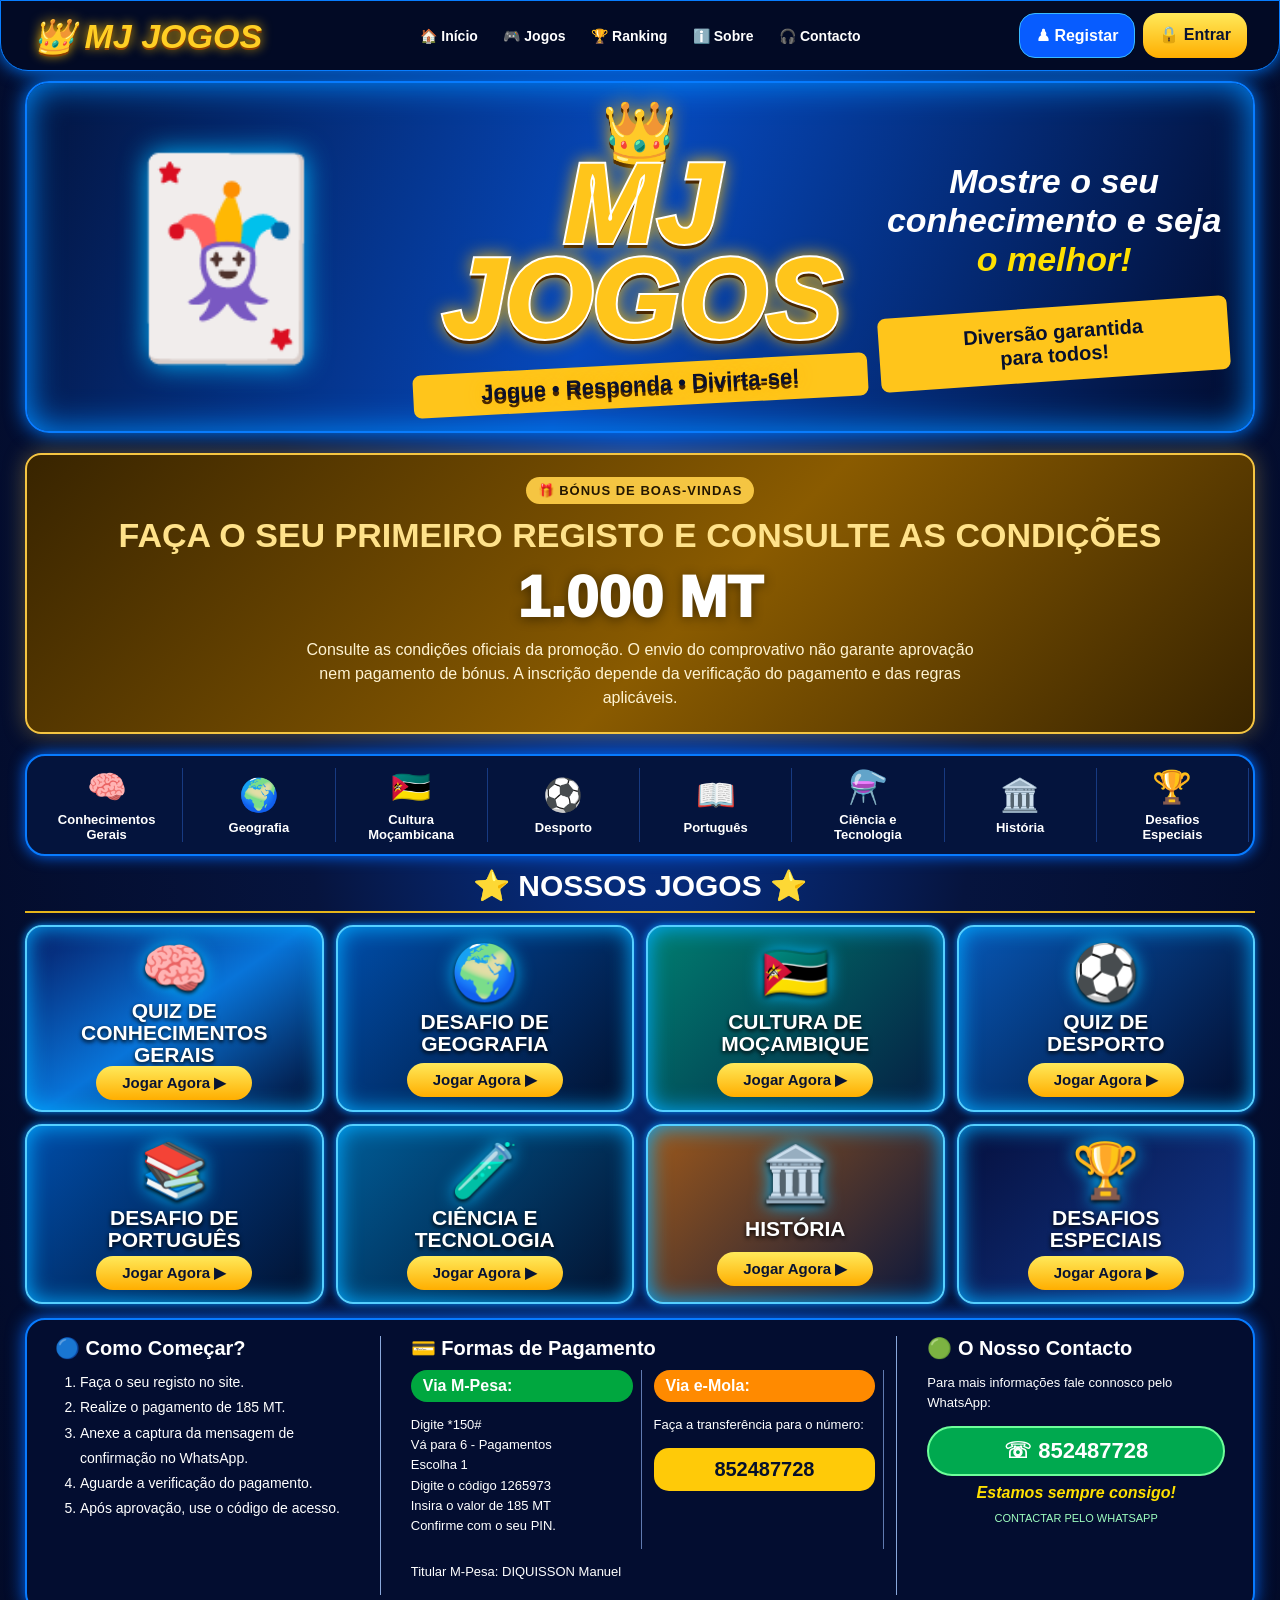
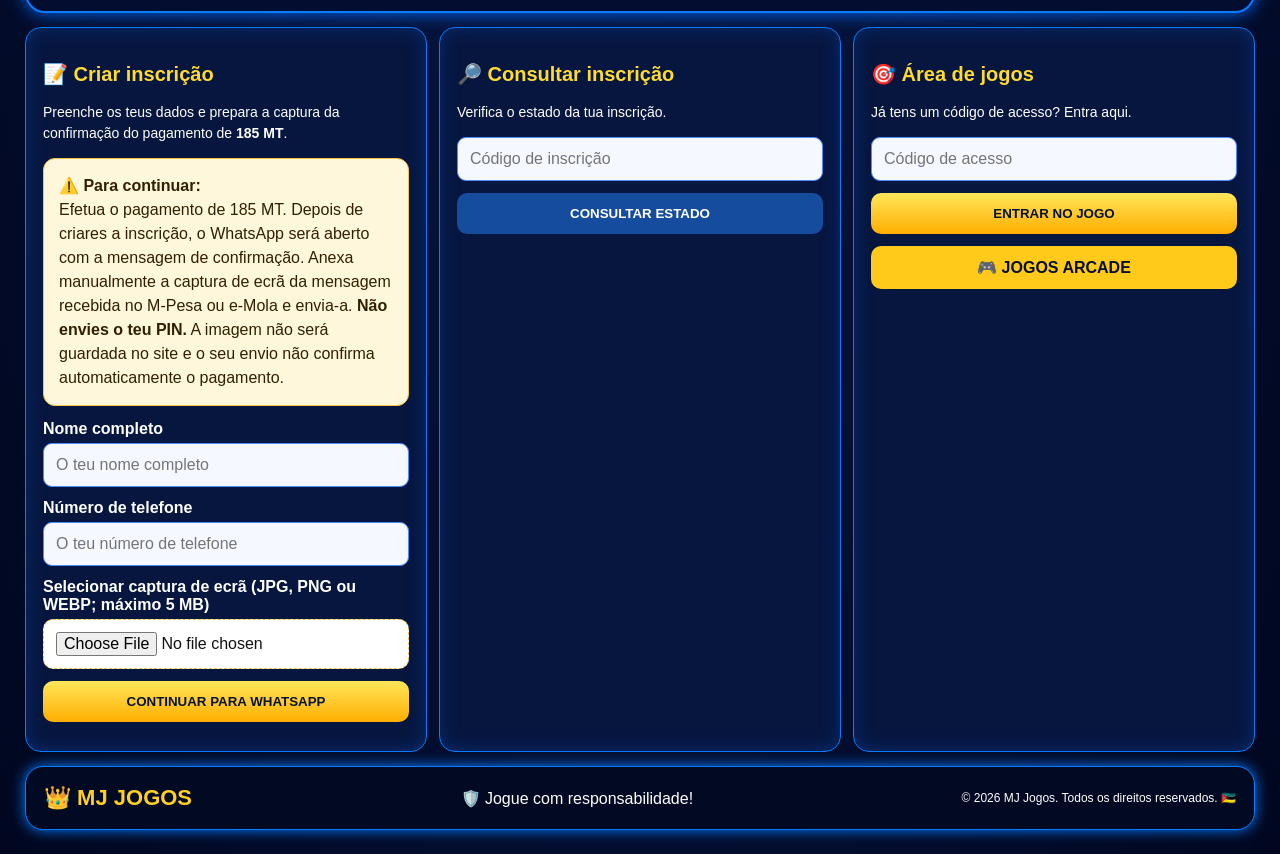
<file: public/index.html>
<!doctype html>
<html lang="pt">
<head>
<meta charset="utf-8"><meta name="viewport" content="width=device-width,initial-scale=1">
<title>MJ JOGOS</title><link rel="stylesheet" href="style.css">
<style>
.welcome-bonus{margin:20px 0;padding:22px 18px;text-align:center;border:2px solid #f5c542;border-radius:16px;background:linear-gradient(135deg,#382400,#8a5b00 55%,#382400);box-shadow:0 0 22px rgba(245,197,66,.35);color:#fff}
.welcome-bonus .bonus-tag{display:inline-block;padding:6px 12px;border-radius:30px;background:#f5c542;color:#241700;font-weight:900;font-size:13px;letter-spacing:1px}
.welcome-bonus h2{margin:12px 0 6px;color:#ffe28a;font-size:clamp(23px,5vw,34px);font-weight:900}
.welcome-bonus .bonus-amount{display:block;margin:8px 0;color:#fff;font-size:clamp(38px,9vw,58px);font-weight:1000;text-shadow:0 2px 12px rgba(0,0,0,.45)}
.welcome-bonus p{margin:7px auto 0;max-width:700px;line-height:1.5;color:#fff4d2}
.proof-instructions{margin:14px 0;padding:15px;border:1px solid #f5c542;border-radius:12px;background:#fff7dc;color:#302000;line-height:1.5}
#proof{display:block;width:100%;padding:12px;border:1px dashed #f5c542;border-radius:10px;background:#fff;color:#111}
</style>
</head>
<body>
<header class="top">
<a class="logo" href="#inicio">👑 <b>MJ JOGOS</b></a>
<nav><a href="#inicio">🏠 Início</a><a href="#jogos">🎮 Jogos</a><a href="#ranking">🏆 Ranking</a><a href="#sobre">ℹ️ Sobre</a><a href="#contacto">🎧 Contacto</a></nav>
<div class="actions"><a class="blue" href="#inscricao">♟ Registar</a><a class="yellow" href="#jogo">🔒 Entrar</a></div>
</header>
<main class="wrap">
<section class="hero" id="inicio"><div class="joker">🃏</div><div class="hero-brand"><div>👑</div><h1><span>MJ</span><br>JOGOS</h1><b>Jogue • Responda • Divirta-se!</b></div><div class="slogan"><h2>Mostre o seu conhecimento e seja <em>o melhor!</em></h2><strong>Diversão garantida<br>para todos!</strong></div></section>
<section class="welcome-bonus" aria-label="Bónus de primeiro registo">
<div class="bonus-tag">🎁 BÓNUS DE BOAS-VINDAS</div><h2>FAÇA O SEU PRIMEIRO REGISTO E CONSULTE AS CONDIÇÕES</h2>
<span class="bonus-amount">1.000 MT</span>
<p>Consulte as condições oficiais da promoção. O envio do comprovativo não garante aprovação nem pagamento de bónus. A inscrição depende da verificação do pagamento e das regras aplicáveis.</p>
</section>
<section class="categories"><a href="#jogos">🧠<small>Conhecimentos<br>Gerais</small></a><a href="#jogos">🌍<small>Geografia</small></a><a href="#jogos">🇲🇿<small>Cultura<br>Moçambicana</small></a><a href="#jogos">⚽<small>Desporto</small></a><a href="#jogos">📖<small>Português</small></a><a href="#jogos">⚗️<small>Ciência e<br>Tecnologia</small></a><a href="#jogos">🏛️<small>História</small></a><a href="#jogos">🏆<small>Desafios<br>Especiais</small></a></section>
<section id="jogos" class="games"><h2>⭐ NOSSOS JOGOS ⭐</h2><div class="cards">
<a href="#jogo" class="card c1"><i>🧠</i><b>QUIZ DE<br>CONHECIMENTOS<br>GERAIS</b><small>Jogar Agora ▶</small></a>
<a href="#jogo" class="card c2"><i>🌍</i><b>DESAFIO DE<br>GEOGRAFIA</b><small>Jogar Agora ▶</small></a>
<a href="#jogo" class="card c3"><i>🇲🇿</i><b>CULTURA DE<br>MOÇAMBIQUE</b><small>Jogar Agora ▶</small></a>
<a href="#jogo" class="card c4"><i>⚽</i><b>QUIZ DE<br>DESPORTO</b><small>Jogar Agora ▶</small></a>
<a href="#jogo" class="card c5"><i>📚</i><b>DESAFIO DE<br>PORTUGUÊS</b><small>Jogar Agora ▶</small></a>
<a href="#jogo" class="card c6"><i>🧪</i><b>CIÊNCIA E<br>TECNOLOGIA</b><small>Jogar Agora ▶</small></a>
<a href="#jogo" class="card c7"><i>🏛️</i><b>HISTÓRIA</b><small>Jogar Agora ▶</small></a>
<a href="#jogo" class="card c8"><i>🏆</i><b>DESAFIOS<br>ESPECIAIS</b><small>Jogar Agora ▶</small></a></div></section>
<section class="info" id="sobre">
<div><h3>🔵 Como Começar?</h3><ol><li>Faça o seu registo no site.</li><li>Realize o pagamento de 185 MT.</li><li>Anexe a captura da mensagem de confirmação no WhatsApp.</li><li>Aguarde a verificação do pagamento.</li><li>Após aprovação, use o código de acesso.</li></ol></div>
<div id="pagamento"><h3>💳 Formas de Pagamento</h3><div class="paygrid"><article><b class="green">Via M-Pesa:</b><p>Digite *150#<br>Vá para 6 - Pagamentos<br>Escolha 1<br>Digite o código 1265973<br>Insira o valor de 185 MT<br>Confirme com o seu PIN.</p></article><article><b class="orange">Via e-Mola:</b><p>Faça a transferência para o número:</p><strong class="number">852487728</strong></article></div><p>Titular M-Pesa: DIQUISSON Manuel</p></div>
<div id="contacto"><h3>🟢 O Nosso Contacto</h3><p>Para mais informações fale connosco pelo WhatsApp:</p><a class="whatsapp" href="https://wa.me/258852487728">☏ 852487728</a><em>Estamos sempre consigo!</em><a class="proof" href="https://wa.me/258852487728">CONTACTAR PELO WHATSAPP</a></div>
</section>
<section class="forms">
<section class="panel" id="inscricao"><h2>📝 Criar inscrição</h2><p>Preenche os teus dados e prepara a captura da confirmação do pagamento de <b>185 MT</b>.</p>
<div class="proof-instructions"><b>⚠️ Para continuar:</b><br>Efetua o pagamento de 185 MT. Depois de criares a inscrição, o WhatsApp será aberto com a mensagem de confirmação. Anexa manualmente a captura de ecrã da mensagem recebida no M-Pesa ou e-Mola e envia-a. <b>Não envies o teu PIN.</b> A imagem não será guardada no site e o seu envio não confirma automaticamente o pagamento.</div>
<form id="form">
<label for="name">Nome completo</label><input id="name" required maxlength="70" placeholder="O teu nome completo">
<label for="phone">Número de telefone</label><input id="phone" required inputmode="tel" placeholder="O teu número de telefone">
<label for="proof">Selecionar captura de ecrã (JPG, PNG ou WEBP; máximo 5 MB)</label>
<input id="proof" type="file" accept="image/jpeg,image/png,image/webp" required>
<button type="submit">CONTINUAR PARA WHATSAPP</button>
</form><div id="result" aria-live="polite"></div></section>
<section class="panel"><h2>🔎 Consultar inscrição</h2><p>Verifica o estado da tua inscrição.</p><input id="check" placeholder="Código de inscrição"><button id="checkBtn" class="secondary">CONSULTAR ESTADO</button><div id="status"></div></section>
<section class="panel" id="jogo"><h2>🎯 Área de jogos</h2><p>Já tens um código de acesso? Entra aqui.</p><input id="gameCode" placeholder="Código de acesso"><button id="playBtn">ENTRAR NO JOGO</button><div id="game"></div><a class="arcade" href="arcade.html">🎮 JOGOS ARCADE</a></section>
</section>
<footer><b>👑 MJ JOGOS</b><span>🛡️ Jogue com responsabilidade!</span><small>© 2026 MJ Jogos. Todos os direitos reservados. 🇲🇿</small><p>O teu PIN M-Pesa/e-Mola é pessoal. Nunca o partilhes.</p></footer>
</main><script src="app.js"></script></body></html>
</file>
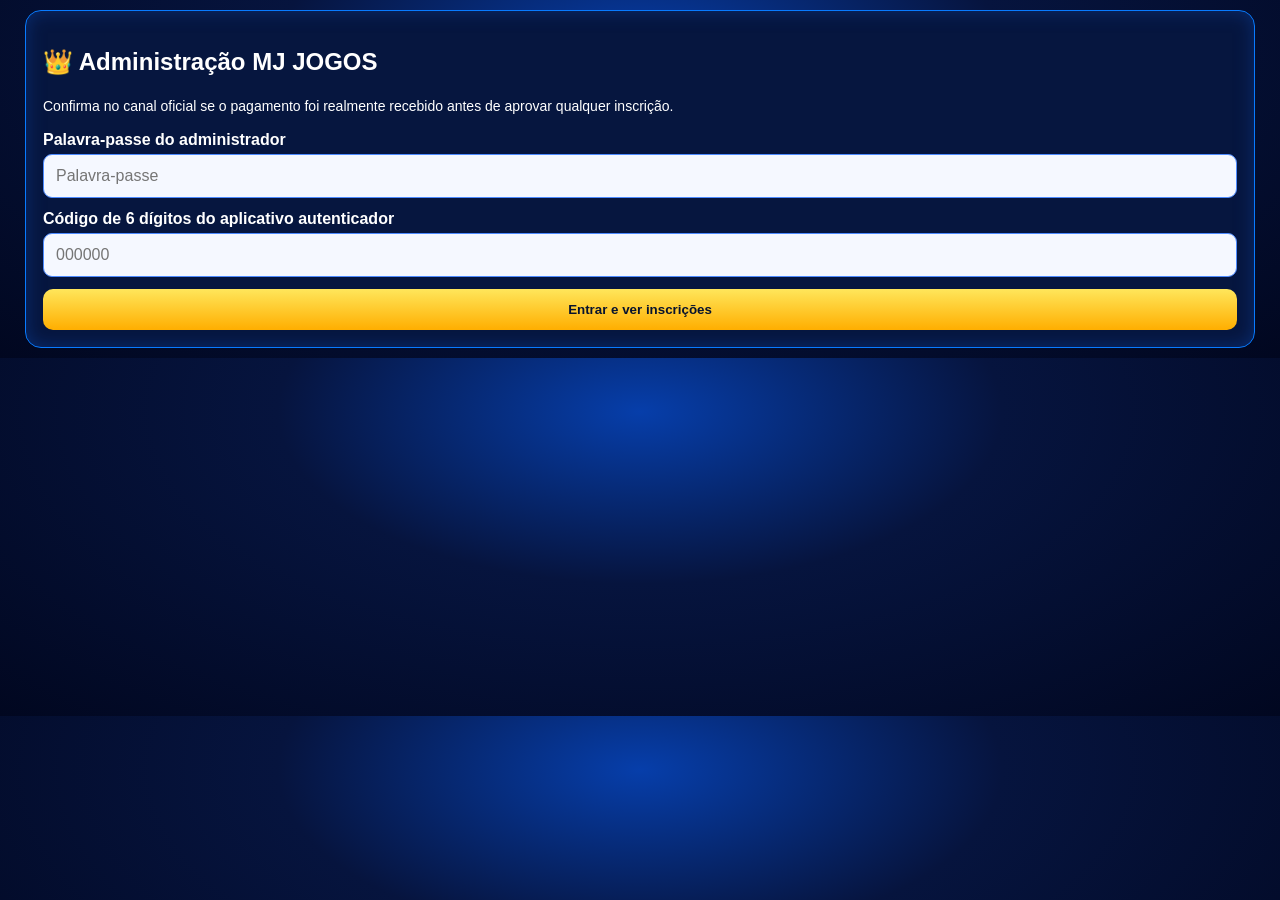
<file: public/admin.html>
<!doctype html>
<html lang="pt">
<head>
<meta charset="utf-8">
<meta name="viewport" content="width=device-width,initial-scale=1">
<meta name="robots" content="noindex,nofollow">
<title>Administração - MJ JOGOS</title>
<link rel="stylesheet" href="style.css">
</head>
<body>
<main class="wrap">
<section class="panel">
<h1>👑 Administração MJ JOGOS</h1>
<p>Confirma no canal oficial se o pagamento foi realmente recebido antes de aprovar qualquer inscrição.</p>

<label for="pass">Palavra-passe do administrador</label>
<input id="pass" type="password" autocomplete="current-password" placeholder="Palavra-passe">

<label for="otp">Código de 6 dígitos do aplicativo autenticador</label>
<input id="otp" type="text" inputmode="numeric" autocomplete="one-time-code"
       maxlength="6" pattern="[0-9]{6}" placeholder="000000">

<button id="load" type="button">Entrar e ver inscrições</button>
<div id="msg" role="status" aria-live="polite"></div>
<div id="list"></div>
</section>
</main>

<script>
const $ = id => document.getElementById(id);

function auth() {
  return {
    "X-Admin-Password": $("pass").value.trim(),
    "X-Admin-TOTP": $("otp").value.replace(/\s+/g, ""),
    "Content-Type": "application/json"
  };
}

function safe(v) {
  return String(v ?? "").replace(/[&<>"']/g, c =>
    ({"&":"&amp;","<":"&lt;",">":"&gt;",'"':"&quot;","'":"&#39;"}[c])
  );
}

$("load").addEventListener("click", loadPlayers);
$("otp").addEventListener("keydown", e => {
  if (e.key === "Enter") loadPlayers();
});
$("pass").addEventListener("keydown", e => {
  if (e.key === "Enter") $("otp").focus();
});

async function request(url, options = {}) {
  const response = await fetch(url, {
    ...options,
    headers: { ...auth(), ...(options.headers || {}) },
    cache: "no-store"
  });
  const data = await response.json().catch(() => ({}));
  if (!response.ok) throw new Error(data.error || "Não foi possível concluir a operação.");
  return data;
}

async function loadPlayers() {
  $("msg").textContent = "A verificar credenciais...";
  $("list").innerHTML = "";

  try {
    const players = await request("/api/admin/players");
    $("msg").textContent = players.length + " inscrição(ões).";

    $("list").innerHTML = players.map(p => `
      <article class="panel">
        <b>${safe(p.name)}</b>
        <p>Telefone: ${safe(p.phone)}<br>
        Inscrição: ${safe(p.id)}<br>
        Estado: ${safe(p.status === "approved" ? "Aprovada" :
          p.status === "blocked" ? "Bloqueada" : "Pendente")}</p>
        ${p.status === "approved"
          ? `<p>Código de acesso: <b>${safe(p.accessCode || "")}</b></p>
             <button data-block="${safe(p.id)}" type="button">BLOQUEAR JOGADOR</button>`
          : p.status === "pending"
            ? `<button data-approve="${safe(p.id)}" type="button">CONFIRMAR PAGAMENTO E APROVAR</button>
               <button data-block="${safe(p.id)}" type="button">BLOQUEAR</button>`
            : ""}
      </article>
    `).join("");

    $("list").querySelectorAll("[data-approve]").forEach(button => {
      button.addEventListener("click", () => approve(button.dataset.approve));
    });
    $("list").querySelectorAll("[data-block]").forEach(button => {
      button.addEventListener("click", () => blockPlayer(button.dataset.block));
    });
  } catch (error) {
    $("msg").textContent = error.message;
  }
}

async function approve(id) {
  if (!confirm("Só continua se verificaste o recebimento real do pagamento. Aprovar esta inscrição?")) return;
  await adminAction("/api/admin/approve", id, "Inscrição aprovada.");
}

async function blockPlayer(id) {
  if (!confirm("Queres bloquear este jogador e invalidar o código de acesso?")) return;
  await adminAction("/api/admin/block", id, "Jogador bloqueado.");
}

async function adminAction(url, id, success) {
  try {
    await request(url, {
      method: "POST",
      body: JSON.stringify({ id })
    });
    $("msg").textContent = success;
    await loadPlayers();
  } catch (error) {
    $("msg").textContent = error.message;
  }
}
</script>
</body>
</html>
</file>
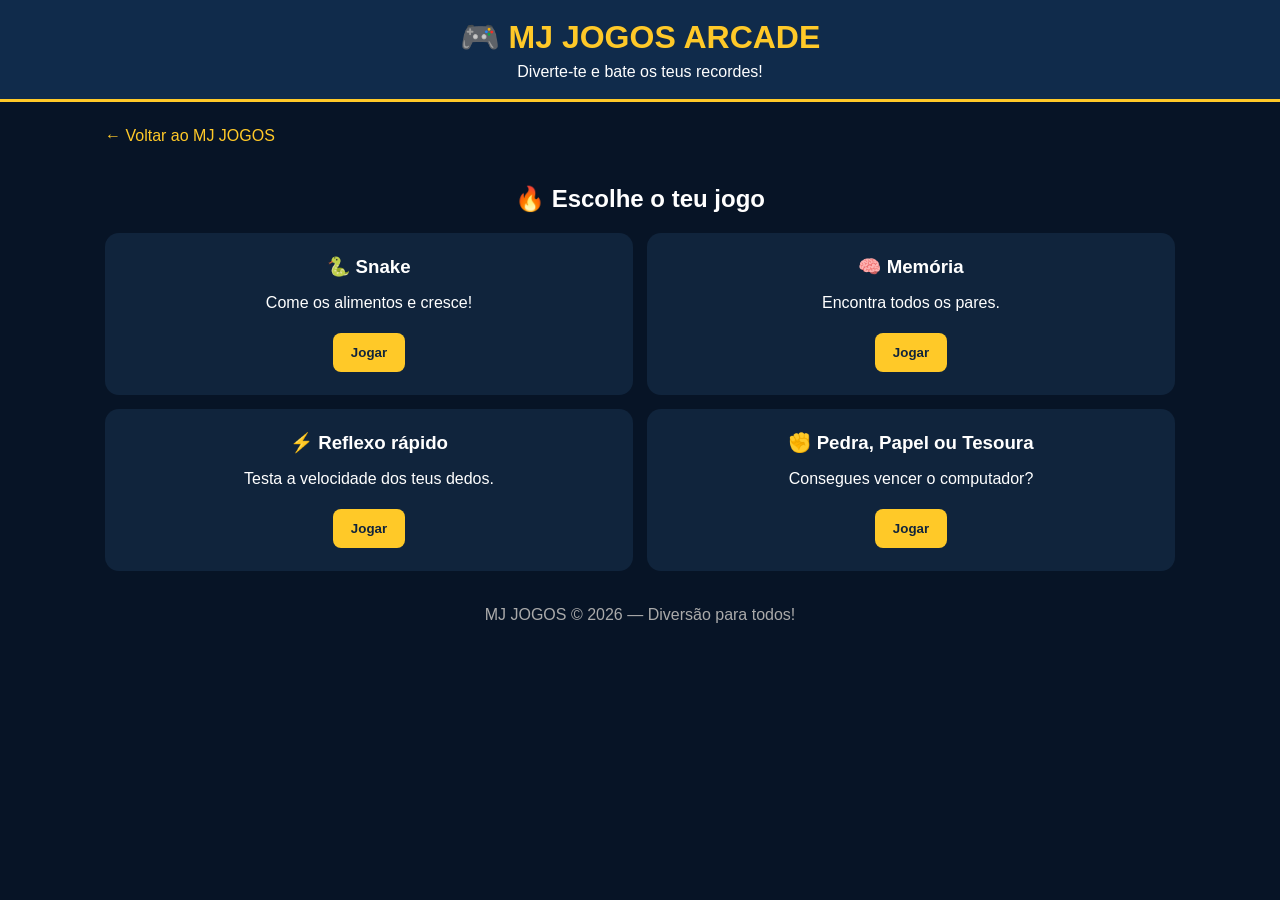
<file: public/arcade.html>
<!DOCTYPE html>
<html lang="pt">
<head>
<meta charset="UTF-8">
<meta name="viewport" content="width=device-width, initial-scale=1">
<title>MJ JOGOS - Arcade</title>

<style>
*{box-sizing:border-box}
body{
 margin:0;
 background:#071426;
 color:white;
 font-family:Arial,sans-serif;
}
header{
 background:#102b4b;
 padding:18px;
 text-align:center;
 border-bottom:3px solid #ffc928;
}
header h1{color:#ffc928;margin:0}
header p{margin:7px 0 0}
.container{
 max-width:1100px;
 margin:auto;
 padding:15px;
}
.voltar{
 display:inline-block;
 color:#ffc928;
 text-decoration:none;
 margin:10px 0 20px;
}
h2{text-align:center}
.jogos{
 display:grid;
 grid-template-columns:repeat(2,1fr);
 gap:14px;
}
.card{
 background:#10243c;
 padding:18px;
 border-radius:14px;
 text-align:center;
}
.card h3{margin:5px}
.card button,.btn{
 background:#ffc928;
 color:#10243c;
 border:0;
 border-radius:8px;
 padding:12px 18px;
 font-weight:bold;
 cursor:pointer;
 margin:5px;
}
.game{
 display:none;
 background:#10243c;
 padding:18px;
 margin-top:18px;
 border-radius:14px;
 text-align:center;
}
.game.active{display:block}
#snake{
 background:#06101e;
 border:2px solid #ffc928;
 max-width:100%;
}
#memoryBoard{
 display:grid;
 grid-template-columns:repeat(4,1fr);
 gap:8px;
 max-width:380px;
 margin:15px auto;
}
.memory{
 height:65px;
 background:#24476a;
 border:0;
 border-radius:8px;
 font-size:27px;
 cursor:pointer;
}
.memory.open{background:#ffc928}
#tapArea{
 background:#183b5b;
 padding:35px 10px;
 border-radius:12px;
 margin:15px 0;
 font-size:20px;
}
#tapButton{
 width:100%;
 padding:25px;
 font-size:22px;
}
.score{
 color:#ffc928;
 font-weight:bold;
}
footer{
 text-align:center;
 padding:20px;
 color:#aaa;
}
@media(max-width:600px){
 .jogos{grid-template-columns:1fr}
 .card{padding:14px}
}
</style>
</head>

<body>

<header>
<h1>🎮 MJ JOGOS ARCADE</h1>
<p>Diverte-te e bate os teus recordes!</p>
</header>

<div class="container">

<a href="index.html" class="voltar">← Voltar ao MJ JOGOS</a>

<h2>🔥 Escolhe o teu jogo</h2>

<div class="jogos">

<div class="card">
<h3>🐍 Snake</h3>
<p>Come os alimentos e cresce!</p>
<button onclick="abrir('snakeGame')">Jogar</button>
</div>

<div class="card">
<h3>🧠 Memória</h3>
<p>Encontra todos os pares.</p>
<button onclick="abrir('memoryGame');novoMemory()">Jogar</button>
</div>

<div class="card">
<h3>⚡ Reflexo rápido</h3>
<p>Testa a velocidade dos teus dedos.</p>
<button onclick="abrir('tapGame')">Jogar</button>
</div>

<div class="card">
<h3>✊ Pedra, Papel ou Tesoura</h3>
<p>Consegues vencer o computador?</p>
<button onclick="abrir('rpsGame')">Jogar</button>
</div>

</div>

<!-- SNAKE -->
<div class="game" id="snakeGame">
<h2>🐍 Snake</h2>
<p>Pontos: <span id="snakeScore" class="score">0</span></p>
<canvas id="snake" width="300" height="300"></canvas>
<p>Usa as setas do teclado ou os botões.</p>

<div>
<button onclick="direcao(0,-1)">⬆️</button><br>
<button onclick="direcao(-1,0)">⬅️</button>
<button onclick="direcao(0,1)">⬇️</button>
<button onclick="direcao(1,0)">➡️</button>
</div>

<button onclick="iniciarSnake()">Começar novamente</button>
</div>

<!-- MEMORIA -->
<div class="game" id="memoryGame">
<h2>🧠 Jogo da Memória</h2>
<p>Pares encontrados: <span id="pares" class="score">0</span>/8</p>
<div id="memoryBoard"></div>
<button onclick="novoMemory()">Recomeçar</button>
</div>

<!-- REFLEXO -->
<div class="game" id="tapGame">
<h2>⚡ Reflexo Rápido</h2>
<p id="tapMessage">Carrega em começar e espera o verde.</p>
<div id="tapArea">🔴 ESPERA</div>
<button onclick="startTap()">Começar</button>
<button id="tapButton" onclick="clicarTap()" disabled>CLICA AQUI!</button>
<p>Tempo: <span id="tapScore" class="score">--</span></p>
</div>

<!-- PEDRA PAPEL TESOURA -->
<div class="game" id="rpsGame">
<h2>✊ Pedra, Papel ou Tesoura</h2>
<p>Escolhe a tua jogada:</p>
<button onclick="rps('Pedra')">✊ Pedra</button>
<button onclick="rps('Papel')">✋ Papel</button>
<button onclick="rps('Tesoura')">✌️ Tesoura</button>
<h3 id="rpsResult">Boa sorte!</h3>
<p id="rpsScore" class="score">Vitórias: 0 | Derrotas: 0 | Empates: 0</p>
</div>

</div>

<footer>
MJ JOGOS © 2026 — Diversão para todos!
</footer>

<script>
function abrir(id){
 document.querySelectorAll('.game').forEach(g=>g.classList.remove('active'));
 document.getElementById(id).classList.add('active');
}

// SNAKE
const canvas=document.getElementById('snake');
const ctx=canvas.getContext('2d');
let cobra,comida,dx,dy,pontos,timer;

function iniciarSnake(){
 clearInterval(timer);
 cobra=[{x:150,y:150},{x:140,y:150},{x:130,y:150}];
 dx=10;dy=0;pontos=0;
 document.getElementById('snakeScore').textContent=0;
 criarComida();
 desenharSnake();
 timer=setInterval(moverSnake,120);
}

function criarComida(){
 comida={
  x:Math.floor(Math.random()*29)*10,
  y:Math.floor(Math.random()*29)*10
 };
}

function desenharSnake(){
 ctx.fillStyle='#06101e';
 ctx.fillRect(0,0,300,300);
 ctx.fillStyle='#ffc928';
 cobra.forEach(p=>ctx.fillRect(p.x,p.y,9,9));
 ctx.fillStyle='#ff4747';
 ctx.fillRect(comida.x,comida.y,10,10);
}

function moverSnake(){
 let cab={x:cobra[0].x+dx,y:cobra[0].y+dy};

 if(cab.x<0||cab.x>=300||cab.y<0||cab.y>=300||
 cobra.some(p=>p.x===cab.x&&p.y===cab.y)){
  clearInterval(timer);
  alert('Fim do jogo! Pontos: '+pontos);
  return;
 }

 cobra.unshift(cab);

 if(cab.x===comida.x&&cab.y===comida.y){
  pontos+=10;
  document.getElementById('snakeScore').textContent=pontos;
  criarComida();
 }else cobra.pop();

 desenharSnake();
}

function direcao(x,y){
 if(dx===-x*10&&dy===-y*10)return;
 if(x!==0||y!==0){dx=x*10;dy=y*10;}
}

document.addEventListener('keydown',e=>{
 if(e.key==='ArrowUp')direcao(0,-1);
 if(e.key==='ArrowDown')direcao(0,1);
 if(e.key==='ArrowLeft')direcao(-1,0);
 if(e.key==='ArrowRight')direcao(1,0);
});

iniciarSnake();
clearInterval(timer);

// MEMORIA
const emojis=['🍎','🍌','🍇','🍓','🍒','🍍','🥝','🍉'];
let cartas=[],primeira=null,bloqueado=false,pares=0;

function novoMemory(){
 cartas=[...emojis,...emojis].sort(()=>Math.random()-.5);
 primeira=null;
 bloqueado=false;
 pares=0;
 document.getElementById('pares').textContent=0;

 const board=document.getElementById('memoryBoard');
 board.innerHTML='';

 cartas.forEach((emoji,i)=>{
  const b=document.createElement('button');
  b.className='memory';
  b.textContent='❓';
  b.onclick=()=>virar(b,emoji);
  board.appendChild(b);
 });
}

function virar(botao,emoji){
 if(bloqueado||botao.classList.contains('open'))return;

 botao.textContent=emoji;
 botao.classList.add('open');

 if(!primeira){
  primeira={botao,emoji};
  return;
 }

 if(primeira.emoji===emoji){
  pares++;
  document.getElementById('pares').textContent=pares;
  primeira=null;
  if(pares===8)setTimeout(()=>alert('Parabéns! Encontraste todos os pares!'),300);
 }else{
  bloqueado=true;
  const anterior=primeira;
  primeira=null;
  setTimeout(()=>{
   anterior.botao.textContent='❓';
   botao.textContent='❓';
   anterior.botao.classList.remove('open');
   botao.classList.remove('open');
   bloqueado=false;
  },800);
 }
}

novoMemory();

// REFLEXO
let tapTimer=null,tempoInicio=0,pronto=false;

function startTap(){
 clearTimeout(tapTimer);
 pronto=false;
 document.getElementById('tapButton').disabled=true;
 document.getElementById('tapArea').textContent='🔴 ESPERA...';
 document.getElementById('tapScore').textContent='--';

 tapTimer=setTimeout(()=>{
  document.getElementById('tapArea').textContent='🟢 AGORA!';
  tempoInicio=performance.now();
  pronto=true;
  document.getElementById('tapButton').disabled=false;
 },1500+Math.random()*3000);
}

function clicarTap(){
 if(!pronto)return;
 const tempo=Math.round(performance.now()-tempoInicio);
 pronto=false;
 document.getElementById('tapButton').disabled=true;
 document.getElementById('tapScore').textContent=tempo+' ms';
 document.getElementById('tapArea').textContent='🎉 Muito bem!';
}

document.getElementById('tapArea').onclick=()=>{
 if(!pronto&&document.getElementById('tapArea').textContent==='🔴 ESPERA...'){
  clearTimeout(tapTimer);
  document.getElementById('tapArea').textContent='Clicaste cedo demais! Tenta novamente.';
 }
};

// PEDRA PAPEL TESOURA
let vitorias=0,derrotas=0,empates=0;

function rps(escolha){
 const opcoes=['Pedra','Papel','Tesoura'];
 const pc=opcoes[Math.floor(Math.random()*3)];
 let resultado='';

 if(escolha===pc){
  empates++;
  resultado='Empate!';
 }else if(
  (escolha==='Pedra'&&pc==='Tesoura')||
  (escolha==='Papel'&&pc==='Pedra')||
  (escolha==='Tesoura'&&pc==='Papel')
 ){
  vitorias++;
  resultado='🎉 Ganhaste!';
 }else{
  derrotas++;
  resultado='😅 O computador ganhou!';
 }

 document.getElementById('rpsResult').textContent=
  'Tu: '+escolha+' | Computador: '+pc+' — '+resultado;

 document.getElementById('rpsScore').textContent=
  'Vitórias: '+vitorias+' | Derrotas: '+derrotas+' | Empates: '+empates;
}
</script>

</body>
  </html>
</file>
<file: public/style.css>
*{box-sizing:border-box;scroll-behavior:smooth}body{margin:0;background:#020b2b;color:#fff;font-family:Arial,sans-serif;background-image:radial-gradient(ellipse at 50% 15%,#063eaa 0,#06143e 40%,#010720 100%)}a{color:inherit;text-decoration:none}.top{position:sticky;top:0;z-index:5;display:flex;align-items:center;justify-content:space-between;gap:16px;padding:12px 2.5%;background:#020a25;border:1px solid #087dff;border-radius:0 0 28px 28px;box-shadow:0 0 18px #007bff}.logo{font-size:clamp(20px,3vw,34px);font-style:italic;color:#ffcf24;text-shadow:0 2px 0 #8b3d00,0 0 12px #ffbf00;white-space:nowrap}.top nav{display:flex;gap:clamp(8px,2vw,28px);font-weight:bold}.top nav a{font-size:14px;text-align:center}.actions{display:flex;gap:8px}.actions a{padding:12px 16px;border-radius:16px;font-weight:bold;white-space:nowrap}.blue{background:#075cff;border:1px solid #39baff}.yellow,.card small{background:linear-gradient(#ffe95a,#ffae00);color:#081333}.wrap{max-width:1250px;margin:auto;padding:10px}.hero{min-height:320px;display:grid;grid-template-columns:1fr 1.3fr 1fr;align-items:center;gap:12px;padding:24px;border:2px solid #087cff;border-radius:24px;background:linear-gradient(110deg,#03143f,#0649bd 48%,#020b2d);box-shadow:inset 0 0 35px #008cff,0 0 20px #007bff;overflow:hidden}.joker{font-size:clamp(90px,17vw,190px);text-align:center;filter:drop-shadow(0 0 14px #00baff)}.hero-brand{text-align:center;line-height:.85;text-shadow:0 4px 0 #4b2800,0 0 18px #ffbd00}.hero-brand>div{font-size:60px}.hero-brand h1{font-size:clamp(58px,9vw,112px);margin:0;color:#ffc51b;font-weight:1000;font-style:italic;-webkit-text-stroke:2px #fff}.hero-brand h1 br{color:white}.hero-brand b{display:block;background:#ffc51b;color:#09102d;padding:12px 8px;border-radius:8px;font-size:clamp(14px,2vw,22px);transform:rotate(-3deg);margin-top:16px}.slogan{text-align:center}.slogan h2{font-size:clamp(20px,3vw,34px);font-style:italic}.slogan em{color:#ffe000}.slogan strong{display:block;background:#ffc51b;color:#07102e;padding:14px;border-radius:8px;transform:rotate(-4deg);font-size:20px}.categories{display:grid;grid-template-columns:repeat(8,1fr);margin:12px 0;padding:12px 4px;background:#04143d;border:2px solid #087bff;border-radius:20px;box-shadow:0 0 15px #006bff}.categories a{display:flex;flex-direction:column;align-items:center;justify-content:center;gap:6px;text-align:center;font-size:32px;border-right:1px solid #173a81}.categories small{font-size:13px;font-weight:bold}.games h2{text-align:center;font-size:30px;margin:12px 0;border-bottom:2px solid #e5b51b;padding-bottom:8px}.games h2:first-letter{color:#ffce18}.cards{display:grid;grid-template-columns:repeat(4,1fr);gap:12px}.card{min-height:180px;border:2px solid #55cfff;border-radius:17px;display:flex;flex-direction:column;align-items:center;justify-content:space-around;text-align:center;padding:10px;background:linear-gradient(145deg,#061b64,#0874d9 50%,#020a2c);box-shadow:inset 0 0 22px #00aaff,0 0 8px #008cff;text-shadow:0 2px 4px #000}.card i{font-size:54px;font-style:normal;filter:drop-shadow(0 0 9px #00baff)}.card b{font-size:clamp(15px,2vw,21px);line-height:1.05}.card small{font-size:15px;font-weight:bold;border-radius:22px;padding:8px 26px;text-shadow:none}.c2,.c5{background:linear-gradient(135deg,#004eaa,#02102d)}.c3{background:linear-gradient(135deg,#007e70,#051d42)}.c4{background:linear-gradient(135deg,#0758b6,#020b2b)}.c6{background:linear-gradient(135deg,#005d98,#03102d)}.c7{background:linear-gradient(135deg,#9c581b,#07153d)}.c8{background:linear-gradient(135deg,#06103e,#123a91)}.info{display:grid;grid-template-columns:1.05fr 1.55fr 1fr;gap:18px;margin:14px 0;padding:16px;background:#030d30;border:2px solid #087bff;border-radius:20px;box-shadow:0 0 18px #006bff}.info>div{padding:0 12px;border-right:1px solid #8aa8db}.info>div:last-child{border:0}.info h3{margin:0 0 10px;font-size:20px}.info ol{padding-left:25px;margin:0;line-height:1.8;font-size:14px}.paygrid{display:grid;grid-template-columns:1fr 1fr;gap:12px}.paygrid article{border-right:1px solid #607ab0;padding-right:8px}.paygrid p,.info p{font-size:13px;line-height:1.55}.green,.orange{display:block;border-radius:18px;padding:7px 12px}.green{background:#00a73f}.orange{background:#ff8a00}.number{display:block;background:#ffca08;color:#06102c;text-align:center;border-radius:15px;padding:10px;font-size:20px}.whatsapp{display:block;background:#00a94f;border:2px solid #6dff9a;border-radius:25px;text-align:center;padding:10px;font-size:22px;font-weight:bold}.info em{display:block;text-align:center;color:#ffe000;margin-top:8px;font-weight:bold}.proof{display:block;margin-top:10px;text-align:center;color:#9fffc0;font-size:11px}.forms{display:grid;grid-template-columns:repeat(3,1fr);gap:12px}.panel{background:#06163f;border:1px solid #087bff;border-radius:16px;padding:17px;box-shadow:inset 0 0 18px #092c70;min-width:0}.panel h2{color:#ffda31;font-size:20px}.panel p{font-size:14px;line-height:1.5}label{display:block;margin:12px 0 5px;font-weight:bold}input{width:100%;padding:12px;border-radius:9px;border:1px solid #4d8bff;background:#f5f8ff;color:#08132e;font-size:16px}button{width:100%;padding:13px;margin-top:12px;border:0;border-radius:10px;background:linear-gradient(#ffe65b,#ffae00);color:#08132e;font-weight:bold;cursor:pointer}.secondary{background:#164c9d;color:white}#result,#status,#game{margin-top:12px;overflow-wrap:anywhere}.arcade{display:block;margin-top:12px;text-align:center;padding:12px;background:#ffca19;color:#06102c;border-radius:10px;font-weight:bold}footer{margin:14px 0;padding:18px;display:flex;align-items:center;justify-content:space-between;gap:12px;background:#020923;border:1px solid #087bff;border-radius:18px;box-shadow:0 0 14px #007bff}footer b{color:#ffcf25;font-size:22px}footer small{font-size:12px}footer p{display:none}@media(max-width:760px){.top{flex-wrap:wrap;justify-content:center}.top nav{order:3;width:100%;justify-content:space-around;overflow:auto}.top nav a{font-size:11px}.actions a{padding:9px 11px;font-size:12px}.hero{grid-template-columns:.65fr 1.4fr;min-height:230px;padding:12px}.joker{font-size:90px}.hero-brand>div{font-size:38px}.hero-brand h1{font-size:58px}.slogan{grid-column:1/-1;display:flex;align-items:center;gap:12px}.slogan h2{font-size:18px;flex:1}.slogan strong{font-size:14px}.categories{grid-template-columns:repeat(4,1fr);gap:10px}.categories a{font-size:25px}.categories small{font-size:11px}.cards{grid-template-columns:repeat(2,1fr);gap:8px}.card{min-height:145px}.card i{font-size:40px}.card b{font-size:15px}.card small{font-size:12px;padding:7px 17px}.games h2{font-size:22px}.info{grid-template-columns:1fr;gap:12px}.info>div{border-right:0;border-bottom:1px solid #526caa;padding:8px}.forms{grid-template-columns:1fr}footer{flex-wrap:wrap;justify-content:center;text-align:center}footer small{width:100%}}
</file>
